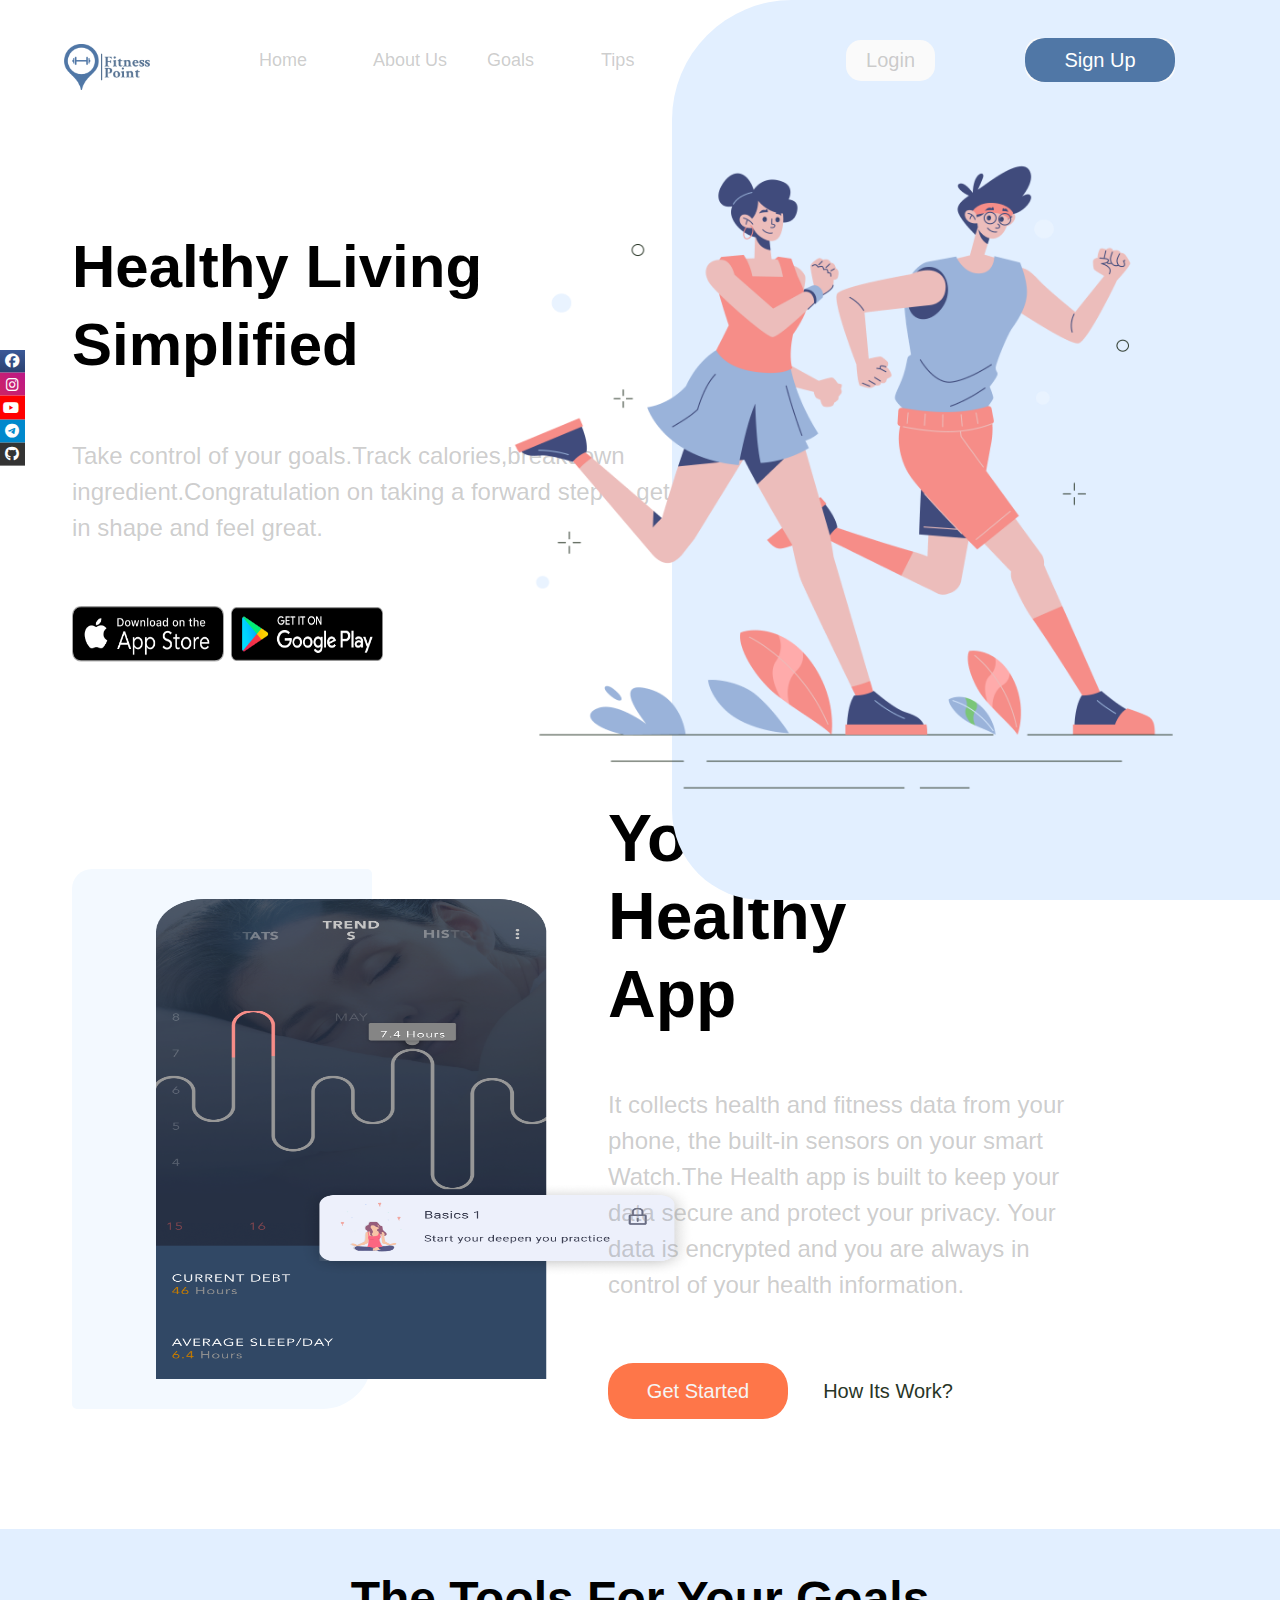
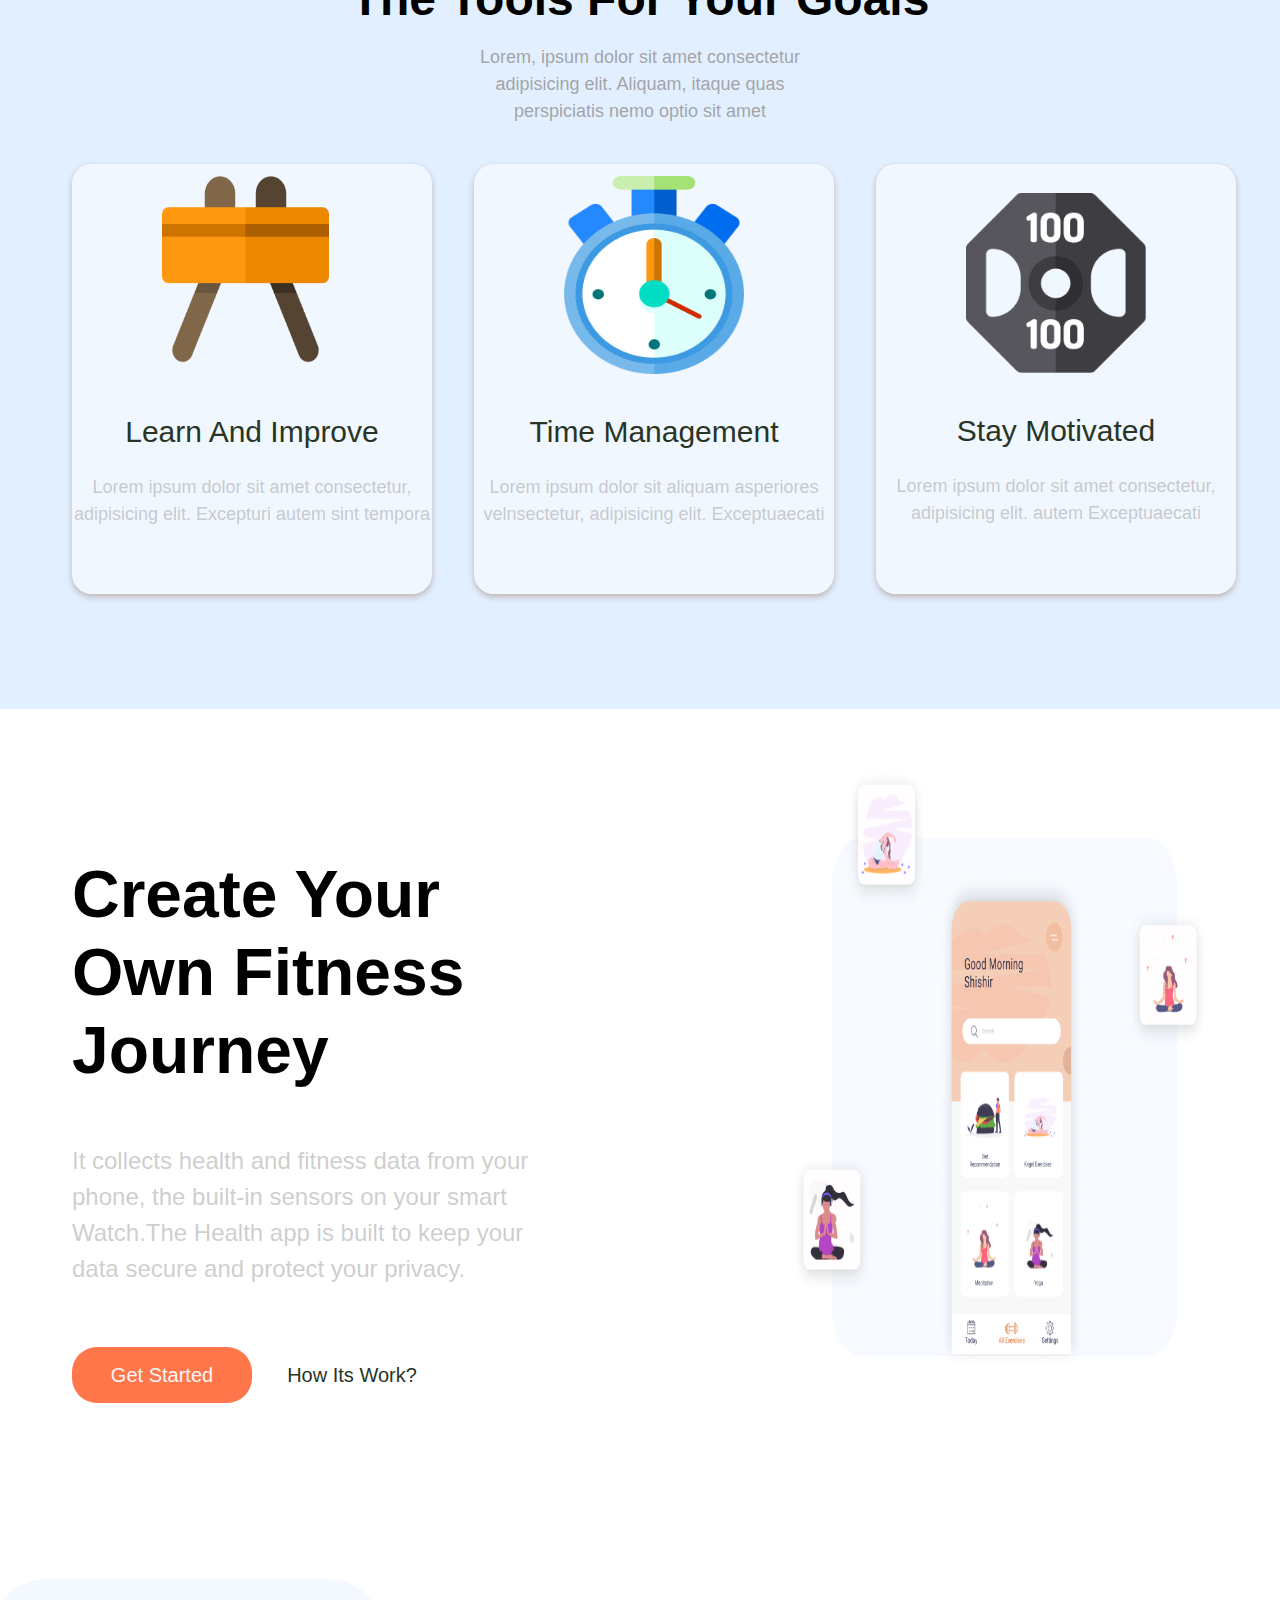
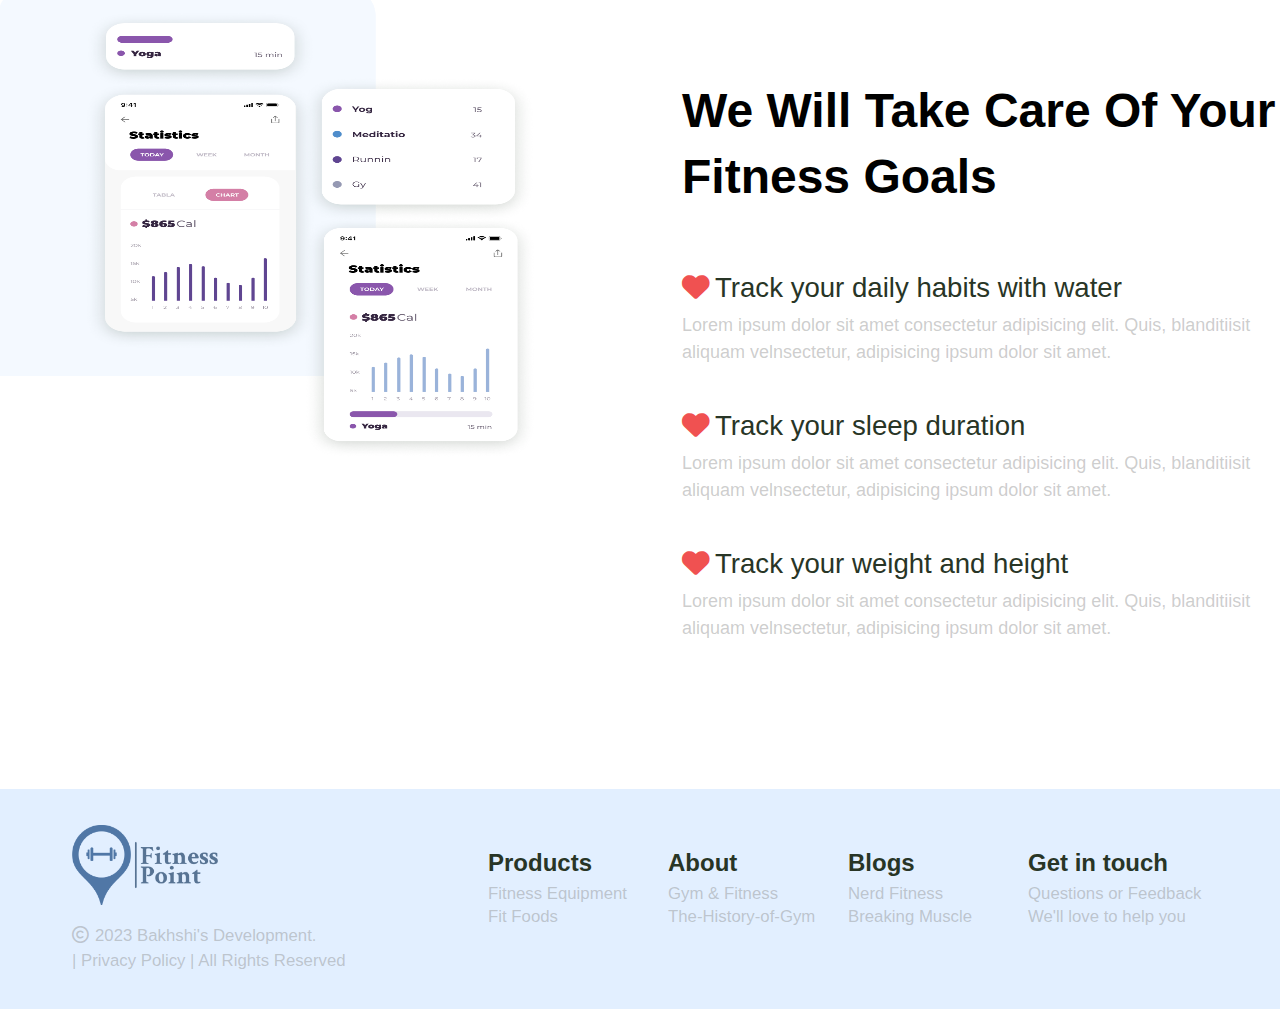
<file: index.html>
<!DOCTYPE html>
<html lang="en">
  <head>
    <meta charset="UTF-8" />
    <meta name="viewport" content="width=device-width, initial-scale=1.0" />
    <title>Fitness Point</title>
    <link rel="icon" href="favicon.png" type="image/png-" />
    
   

    <link rel="stylesheet" href="style.css" />
    <link rel="stylesheet" href="https://cdnjs.cloudflare.com/ajax/libs/font-awesome/6.4.0/css/all.min.css"/>
  </head>

  <body>
    <header>
      <nav>
        <!------------------Left-Side-Menu-------------------------->
        <div class="left-side-menu">
          <div class="logo">
            <a href="#">
              <img src="flogo.png" alt="logo" />
            </a>
          </div>

          <div class="left-sub-menu">
            <a href="Home">
              <li>Home</li>
            </a>
            <a href="#footer">
              <li>About us</li>
            </a>
            <a href="#third-section">
              <li>Goals</li>
            </a>
            <a href="#section-two">
              <li>Tips</li>
            </a>
          </div>
        </div>

        <!------------------Right-Side-Menu------------------------------------>
        <div class="right-side-menu">
          <div class="right-sub-menu">
            <a href="login.html" target="_blank">
              <li>Login</li>
            </a>
            <a class="signup" href="signup.html"target="_blank">
              <input type="button" value="Sign Up" /></a>
            <!-- <button>Sign Up</button> -->
          </div>
        </div>
      </nav>
    </header>
    <section class="main-section">
      <!----------------left-side ----------------->
      <div class="left-side">
        <h1>Healthy living simplified</h1>
        <p>
          Take control of your goals.Track calories,breakdown
          ingredient.Congratulation on taking a forward step to get in shape and
          feel great.
        </p>
        <div class="download-button">
          <a href="https://www.apple.com/in/app-store/">
            <img src="appstore.png" alt="appstore" class="appstore" />
          </a>

          <a href="https://play.google.com/">
            <img src="googlePlay.png" alt="googleplay" />
          </a>
        </div>
      </div>

      <!-----------------right-side ----------------->
      <div class="right-side">
        <img src="heropage.png" alt="Model_img" />
      </div>
    </section>
    <!------------------Second-Section----------------->
    <section class="common-section" id="section-two">
      <!--------------left-side of section-two------------->
      <div class="left-side">
        <figure><img src="section2pic.png" alt="image" /></figure>
      </div>

      <div class="right-side" >
        <h2>Your Daily Healthy App</h2>
        <p>
          It collects health and fitness data from your phone, the built-in
          sensors on your smart Watch.The Health app is built to keep your data
          secure and protect your privacy. Your data is encrypted and you are
          always in control of your health information.
        </p>
        <div class="button">
          <button class="get">Get Started</button>
          <button class="how">How its work?</button>
        </div>
      </div>
    </section>
    <!-----------Third-section----------->
    <section class="third-section" id="third-section">
      <div id="change">
      <h2>The tools for your goals</h2>
      <p>
        Lorem, ipsum dolor sit amet consectetur adipisicing elit. Aliquam,
        itaque quas perspiciatis nemo optio sit amet
      </p></div>
      <div class="section-third-task">
        <div class="section-task1">
          <img src="sectionIcon1.png" alt="icon1" />
          <h3>Learn and improve</h3>
          <p>
            Lorem ipsum dolor sit amet consectetur, adipisicing elit. Excepturi
            autem sint tempora
          </p>
        </div>
        <div class="section-task2">
          <img src="sectionIcon2.png" alt="icon2" />
          <h3>Time Management</h3>
          <p>
            Lorem ipsum dolor sit aliquam asperiores velnsectetur, adipisicing
            elit. Exceptuaecati
          </p>
        </div>
        <div class="section-task3">
          <img src="sectionIcon3.png" alt="icon3" />
          <h3>Stay Motivated</h3>
          <p>
            Lorem ipsum dolor sit amet consectetur, adipisicing elit. autem
            Exceptuaecati
          </p>
        </div>
      </div>
    </section>
    <!----------------------fourth-section-------------->
  
      <section class="common-section" id="section-four">
        <!--------------left-side of section-four------------->
        <div class="right-side">
          <h2>Create your own fitness journey</h2>
          <p>
            It collects health and fitness data from your phone, the built-in
            sensors on your smart Watch.The Health app is built to keep your data
            secure and protect your privacy.
          </p>
          <div class="button">
            <button class="get">Get Started</button>
            <button class="how">How its work?</button>
          </div>
        </div>
        <div class="left-side">
        <img src="section4img.png" alt="image"/>
        </div>
      </section>
      <!----------------------fifth-section-------------->
      <section class="common-section" id="section-five">
        <!--------------left-side of section-fifth------------->
        <div class="left-side">
          <img src="section5.png" alt="image" />
        </div>
  
        <div class="right">
          <h2>we will take care of your fitness goals</h2>
          <div class="points">
            <div class="point1">
                <h3> <i class="fa-solid fa-heart"> </i>Track your daily habits with water</h3>
                <p>Lorem ipsum dolor sit amet consectetur adipisicing elit. Quis, blanditiisit aliquam velnsectetur, adipisicing ipsum dolor sit amet.</p>
            </div>
            <div class="point2">
                <h3><i class="fa-solid fa-heart"></i>Track your sleep duration</h3>
                <p>Lorem ipsum dolor sit amet consectetur adipisicing elit. Quis, blanditiisit aliquam velnsectetur, adipisicing ipsum dolor sit amet.</p>
            </div>
            <div class="point3">
                <h3><i class="fa-solid fa-heart"></i>Track your weight and height</h3>
                <p>Lorem ipsum dolor sit amet consectetur adipisicing elit. Quis, blanditiisit aliquam velnsectetur, adipisicing ipsum dolor sit amet.</p>
            </div>
        </div>
      </section>
      <!-----------------sixth-section---------------->
    <footer>
      <div class="footer-logo" id="footer">
        <img id="logo" src="flogo.png" alt="logo">
        <p> <i class="fa-regular fa-copyright" id="copy-right"></i>2023 Bakhshi's Development.<br>| Privacy Policy | All Rights Reserved </p>
      </div>
      <div class="footer-menu">
        <div class="footer-1">
          <h4>Products</h4>
          <a href="https://www.flipkart.com/exercise-fitness/fitness-equipment/pr?sid=qoc%2Camf" target="_blank"><li>Fitness Equipment</li></a>
          <a href="https://www.amazon.in/Gym-Food/s?k=Gym+Food"target="_blank"><li>Fit Foods</li></a>
        </div>
        <div class="footer-2">
          <h4>About</h4>
          </h3>
          <a href="https://www.gymandfitness.com.au/pages/about-us"target="_blank"><li> Gym & Fitness</li></a>
          <a href="https://www.indiatimes.com/health/healthyliving/the-history-of-gyms-242146.html"target="_blank"><li>The-History-of-Gym</li></a>
        </div>
        <div class="footer-3">
          <h4>Blogs</h4>
          <a href="https://www.nerdfitness.com/blog/"target="_blank"><li>Nerd Fitness</li></a>
          <a href="https://breakingmuscle.com/"target="_blank"><li>Breaking Muscle</li></a>
        </div>
        <div class="footer-4">
          <h4>Get in touch</h4>
          <a href="https://www.anytimefitness.co.in/club-feedback/"target="_blank"><li>Questions or Feedback</li></a>
          <a href="#"><li>We'll love to help you</li></a>
        </div>
      </div>
    </footer>
    <div class="icon-bar">
      <a href="https://www.facebook.com/taahaa.bakhshi/" class="facebook" target="_blank">Click here to visit<i class="fa-brands fa-facebook"></i>
      </a>
      <a href="https://www.instagram.com/its_bakhshi05/" class="instagram" target="_blank">Click here to visit<i class="fa-brands fa-instagram"></i>
      </a>
      <a href="https://www.youtube.com/channel/UCaSuXhLsqfSyjsbiVeImzHQ" class="youtube" target="_blank">Click here to visit<i class="fa-brands fa-youtube"></i>
      </a>
      <a href="#" class="telegram" >Click here to visit <i class="fa-brands fa-telegram"></i>
        <a href="https://github.com/mdtaahaabakhshi" class="github" target="_blank">Click here to visit <i class="fa-brands fa-github"></i>
      </a>
      </a>
    </div>
  </body>
</html>
</file>
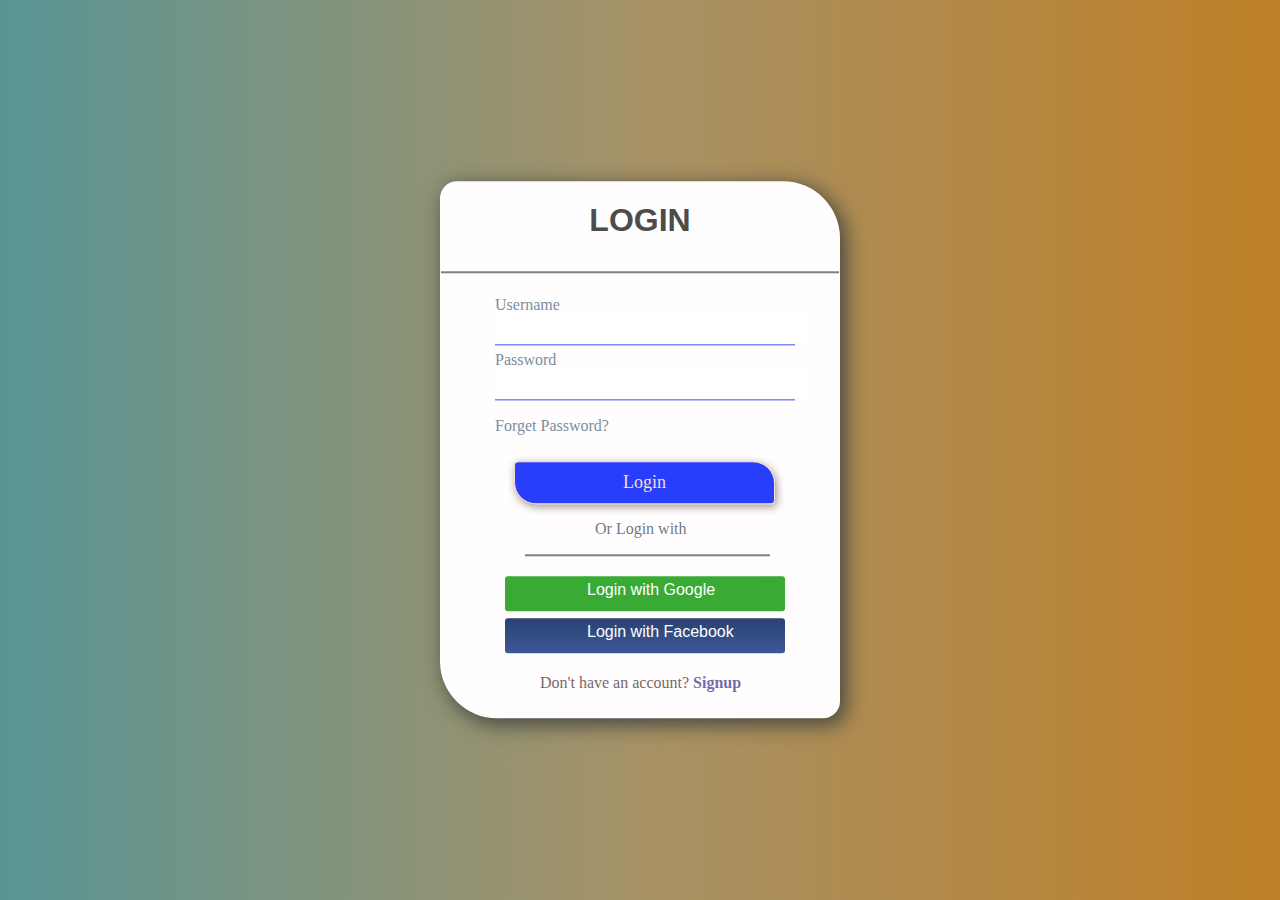
<file: login.html>
<!DOCTYPE html>
<html lang="en">
  <head>
    <meta charset="UTF-8" />
    <meta http-equiv="X-UA-Compatible" content="IE=edge" />
    <meta name="viewport" content="width=device-width, initial-scale=1.0" />
    <title>Login Page</title>

    <style>
      body {
        margin: 0;
        padding: 0;
        font-family: Cambria, Cochin, Georgia, Times, "Times New Roman", serif;
        background: linear-gradient(
          90deg,
          rgb(89, 149, 149) 0%,
          rgb(167, 146, 102) 50%,
          rgb(190, 127, 39) 100%
        );
        height: 100vh;
        overflow: hidden;
      }
      .container h1 {
        text-transform: uppercase;
        color: rgb(123, 84, 27);
        opacity: 0.9;
        font-family: Verdana, Geneva, Tahoma, sans-serif;
        margin-bottom: 12px;
      }
      #line {
        width: 99%;
        margin-left: 1px;
        margin-bottom: 12px;
        border: 1px solid gray;
      }

      .container {
        position: absolute;
        top: 50%;
        left: 50%;
        transform: translate(-50%, -50%);
        width: 400px;
        background: rgb(255, 253, 253);
        border-radius: 17px 57px;
        box-shadow: 5px 5px 20px 1px rgb(70, 72, 66);
        animation: glow 2s 2s infinite alternate;
      }
      @keyframes glow {
        50% {
          box-shadow: 5px 5px 15px 3px rgb(68, 71, 63);
        }
        100% {
          box-shadow: 5px 5px 23px 4px rgb(62, 53, 46);
        }
      }
      .container h1 {
        text-align: center;
        padding: 0 0 20px 0;
        font-family: "Segoe UI", Tahoma, Geneva, Verdana, sans-serif;
        color: rgb(56, 58, 59);
      }
      .container form {
        padding: 5px 50px;
        box-sizing: border-box;
      }
      form .txt_field {
        position:relative;
        margin: 6px 5px;
        border-bottom: 1.6px solid rgb(10, 32, 228);
        width: 100%;
      }
      .txt_field input {
        width:100%;
        padding: 0px 5px;
        height: 30px;
        font-size: 16px;
        border: none;
      }
      input:focus{
        outline: none;
       border-bottom-color:rgb(10, 32, 228); 
      
      }
      .pass {
        margin: 17px 0 20px 5px;
        color: rgb(122, 142, 160);
      }
      .pass:hover {
        cursor: pointer;
        text-decoration: underline;
        color: rgb(93, 107, 118);
      }
      .txt_field label {
        color: rgb(122, 142, 160);
      }
      input[type="button"] {
        width: 87%;
        padding: 10px 0;
        margin: 2% 8%;
        border-radius: 4px 22px;
        background-color: rgba(31, 53, 251, 0.956);
        box-shadow: 1.5px 2.5px 9px rgb(157, 144, 139);
        border: 1px solid;
        color: rgb(246, 221, 213);
        font-size: 18px;
        font-family: Cambria, Cochin, Georgia, Times, "Times New Roman", serif;
      }
      input[type="button"]:hover {
        background-color: rgba(16, 35, 208, 0.978);
        color: rgb(223, 215, 212);
        cursor: pointer;
  
      }
      .signup {
        margin: 21px 50px;
        color: rgb(119, 104, 104);
        width: 100%;
      }
      .signup a {
        text-decoration: none;
        color: rgba(86, 81, 158, 0.845);
        font-weight: bolder;
      }

      .fb {
        background-image: linear-gradient(to top, #3b5998, #2b4170);
        color: white;
        height: 25px;
        padding: 5px 50px;
        margin-top: 7px;
        width: 180px;
        font-family: "Gill Sans", "Gill Sans MT", Calibri, "Trebuchet MS",
          sans-serif;
        margin-left: 15px;
        border-radius: 3px;
      }
      .gg {
        background-color: rgba(6, 149, 1, 0.797);
        height: 25px;
        color: white;
        padding: 5px 50px;
        margin-top: 20px;
        margin-left: 15px;
        font-family: "Gill Sans", "Gill Sans MT", Calibri, "Trebuchet MS",
          sans-serif;
        width: 180px;
        border-radius: 3px;
      }
      .gg a {
        text-decoration: none;
        color: white;
        padding-left: 2rem;
      }
      .gg:hover {
        background-color: rgb(6, 149, 1);
      }

      .fb a {
        text-decoration: none;
        color: white;
        padding-left:2rem;
      }
      .fb:hover {
        background-image: linear-gradient(to top, #34559c, #113073);
      }
      p {
        margin-left: 35%;
        margin-top: 10px;
      }
      p {
        color: rgba(67, 80, 92, 0.782);
      }
      .line {
        width: 245px;
        margin-left: 35px;
        border-bottom: 2px solid gray;
      }
    </style>
  </head>

  <body>
    <div class="container">
      <h1>Login</h1>
      <div id="line"></div>
      <form method="post">
        <div class="txt_field">
          <label for="user">Username</label>
          <input type="text" required />
        </div>
        <div class="txt_field">
          <label for="password">Password</label>
          <input type="password" required />
        </div>
        <div>
          <div class="pass">Forget Password?</div>
          <a href="loginchild.html"target="_blank">
          <input type="button" value="Login" /></a>
          <p>Or Login with</p>
          <div class="line"></div>
          <div class="gg"><a href="https://www.google.com" target="_blank">Login with Google</a></div>
          <div class="fb"><a href="https://www.facebook.com/" target="_blank">Login with Facebook</a></div>
          <div class="signup">Don't have an account? <a href="signup.html">Signup</a></div>
          <div></div>
        </div>
      </form>
    </div>
  </body>
</html>
</file>
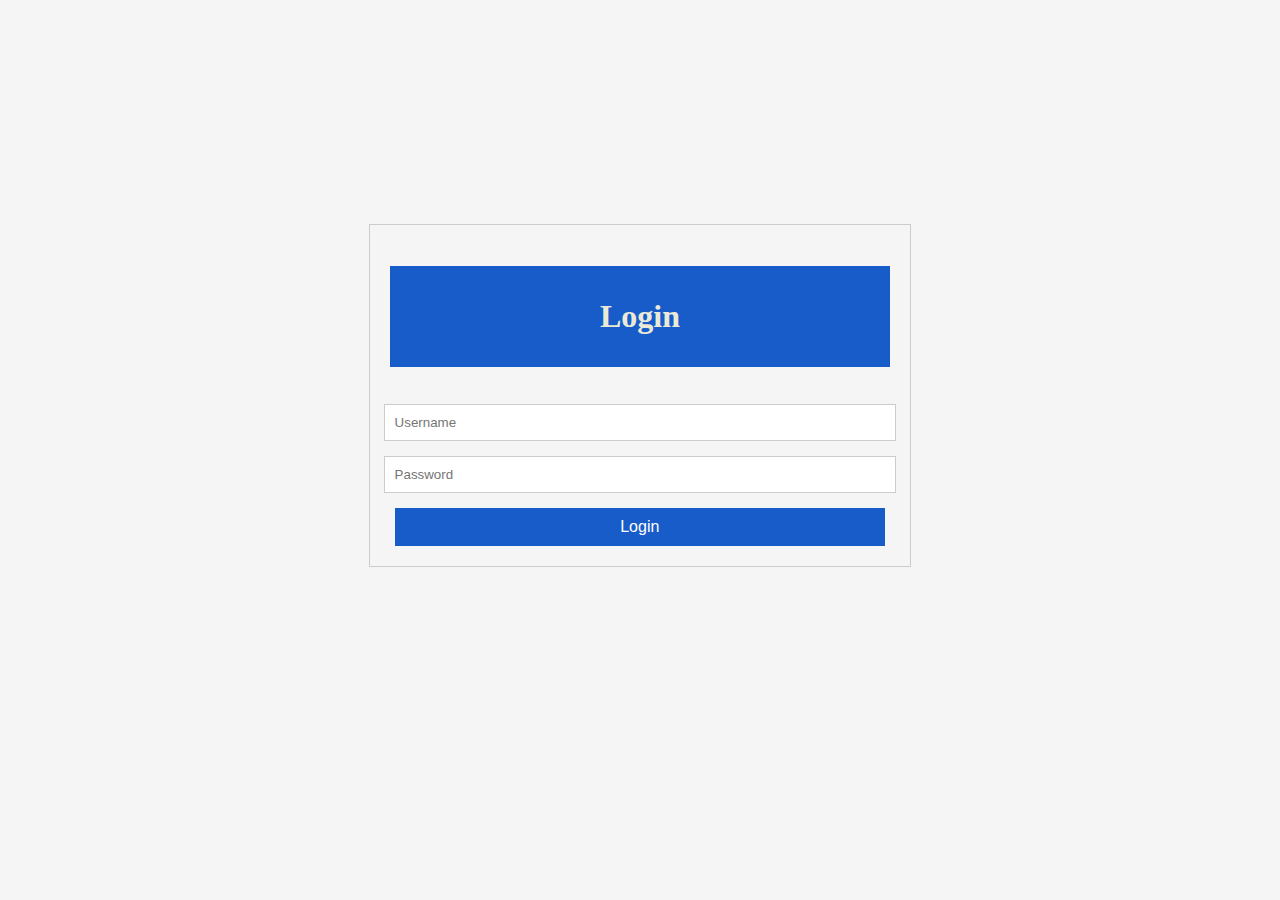
<file: loginchild.html>
<!DOCTYPE html>
<html>
<head>
  <title>Login Page</title>
 <style>
    body {
  background-color: #f5f5f5;
}

.container {

  border: 1px solid #ccc;

  width: 500px;
  margin: 14rem auto ;
  padding: 20px;
}

h1 {
  text-align: center;
  background-color: rgb(24, 92, 202);
  padding: 2rem 0;
  color: #eaead7;
}

form {
  margin-top: 20px;
}

input {
  width: 98%;
  padding: 10px;
  border: 1px solid #ccc;
  margin-top: 15px;
  margin-left: -0.4rem;
}

input[type="submit"] {
  background-color:rgb(24, 92, 202);
;
  color: #fff;
  padding: 10px;
  border: none;
  cursor: pointer;
  margin-left: 0.3rem;
  font-size: 16px;
}
input[type="submit"]:hover{
    background-color: rgb(15, 66, 149);

}

 </style>
</head>
<body>
  <div class="container">
    <h1>Login</h1>
    <form action="login.php" method="post">
      <input type="text" name="username" placeholder="Username">
      <input type="password" name="password" placeholder="Password">
      <input type="submit" value="Login">
    </form>
  </div>
</body>
</html>
</file>
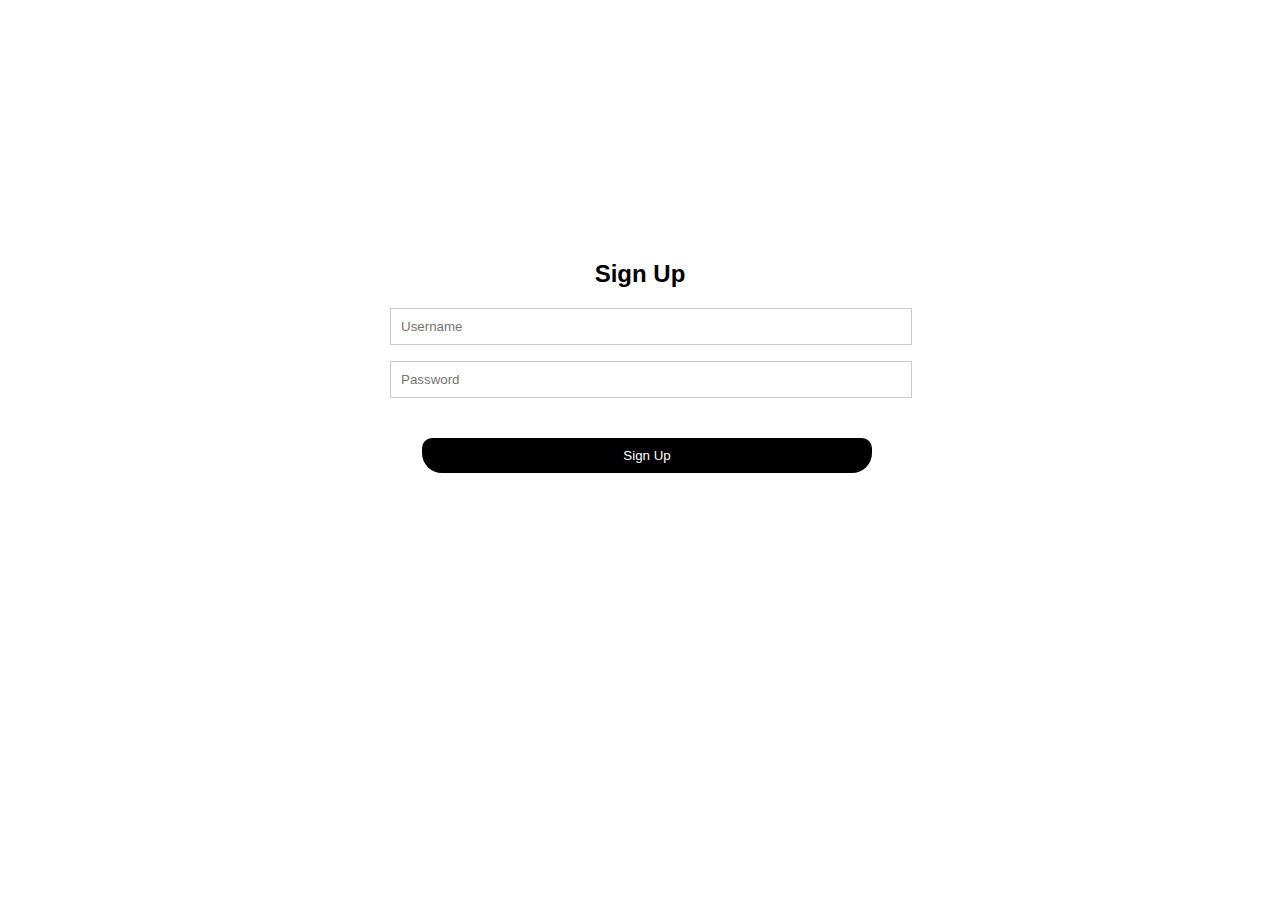
<file: signup.html>
<!DOCTYPE html>
<html>
<head>
  <title>Sign Up</title>
 <style>
    body {
  background-color: #fff;
  font-family: sans-serif;
}

.container {
  width: 500px;
  margin: 14rem auto ;
  padding: 20px;
}

h1 {
  text-align: center;
  font-size: 24px;
}

form {
  margin-top: 20px;
}

input {
  width: 100%;
  padding: 10px;
  border: 1px solid #ccc;
  margin-bottom: 1rem;
}

input[type="submit"] {
  background-color: #000;
  color: #fff;
  border:#ccc;
  border-radius:  10px 10px 20px 20px;
  cursor: pointer;
margin-top: 1.5rem;
margin-left: 2rem;
width: 90%;
}
 </style>
</head>
<body>
  <div class="container">
    <h1>Sign Up</h1>
    <form action="signup.php" method="post">
      <input type="text" name="username" placeholder="Username">
      <input type="password" name="password" placeholder="Password">
      <input type="submit" value="Sign Up">
    </form>
  </div>
</body>
</html>
</file>
<file: style.css>
* {
  margin: 0;
  padding: 0;
  box-sizing: border-box;
}
html {
  font-size: 75%;
  scroll-behavior: smooth;
}
:root {
  --main-color: #283526;
  --primary-color: #8888886b;
  --button-background: #5077a6;
  --primary-button-background: #fe7649;
  --background-color: #e2efff;
}

h1,
h2 {
  font-family: "Franklin Gothic Medium", "Arial Narrow", Arial, sans-serif;
}
h4,
h3 {
  font-family: "Gill Sans", sans-serif;
  color: var(--main-color);
}
h3 {
  font-weight: 200;
  font-size: 3rem;
  line-height: 7rem;
  text-transform: capitalize;
}
p,
a,
li,
button {
  font-family: sans-serif;
  color: var(--primary-color);
}
p {
  font-size: 2rem;
  line-height: 150%;
  font-style: normal;
  font-weight: normal;
}
a {
  text-decoration: none;
  cursor: pointer;
}
li {
  list-style: none;
}
header nav .right-side-menu .right-sub-menu a input[type="button"] {
  padding: 1rem 3rem;
  border-radius: 20px;
  border: none;
  text-transform: capitalize;
  line-height: 20px;
  cursor: pointer;
  font-weight: normal;
  font-style: normal;
  font-size: 20px;
  z-index: 1;
  width: 150px;
}
button {
  padding: 1rem 3rem;
  border-radius: 25px;
  border: none;
  text-transform: capitalize;
  line-height: 20px;
  cursor: pointer;
  font-weight: normal;
  font-style: normal;
  font-size: 20px;
  z-index: 1;
  width: 150px;
}

header {
  padding: 0px 30px;
}

header nav {
  display: flex;
  justify-content: space-between;
  align-items: center;
  height: 10rem;
  width: 100%;
  margin-left: 10px;
}
header nav .left-side-menu {
  display: flex;
  justify-content: space-between;
  align-items: center;
  width: 55%;
}
header nav .left-side-menu a img {
  padding-left: 2rem;
  padding-top: 1.5rem;
  width: 60%;
}
header nav .left-side-menu .left-sub-menu {
  height: inherit;
  display: flex;
}
header nav .left-side-menu .left-sub-menu a {
  margin-left: 3rem;
  z-index: 1;
}
header nav .left-side-menu .left-sub-menu a li {
  line-height: 2rem;
  width: 6.5rem;
  text-transform: capitalize;
  font-size: 18px;
}
header nav .right-side-menu {
  display: flex;
  justify-self: center;
  width: 50%;
}
header nav .right-side-menu .right-sub-menu {
  display: flex;
  height: inherit;
  align-items: center;
  margin: 0 65px;
  width: 100%;
  justify-content: flex-end;
}
header nav .right-side-menu .right-sub-menu a {
  margin-right: 90px;
  padding: 9px 20px;
  font-size: 20px;
  background-color: rgb(250, 250, 250);
  border-radius: 15px;
  z-index: 2;
}
header nav .right-side-menu .right-sub-menu .signup {
  margin-right: 20px;
  padding: 0px 0px;
  font-size: 20px;
  background-color: rgb(250, 250, 250);
  border-radius: 15px;
  z-index: 2;
}

header nav .right-side-menu .right-sub-menu input[type="button"] {
  color: white;
  background-color: var(--button-background);
  padding: 11px;
  width: 20%;
}
header nav .right-side-menu .right-sub-menu input[type="button"]:hover {
  background-color: #315e96;
  transform: scaleX(1.1);
  transition: 0.2s;
}
header nav .right-side-menu .right-sub-menu a li:hover {
  color: var(--button-background);
  transform: scaleX(1.1);
  width: 100%;
  transition: 0.2s;
}
header nav .left-side-menu .left-sub-menu a li:hover {
  color: #888888b5;
  text-decoration: underline;
  transform: scaleX(1.1);
  transition: 0.3s;
}
.main-section {
  padding: 0 6rem;
  width: 100%;
  height: 100%;
  display: flex;
  justify-content: space-between;
  align-items: center;
  margin: 2rem 0rem;
}
.main-section h1 {
  width: 50rem;
  font-size: 5rem;
  margin-top: 7rem;
  line-height: 6.5rem;
  margin-bottom: 4.5rem;
  font-family: sans-serif;
  text-transform: capitalize;
}
.main-section p {
  width: 50rem;
  margin-bottom: 5rem;
}
.main-section .download-button a img {
  width: 13rem;
  height: 4.5rem;
  padding-right: 4px;
}

.main-section .download-button .appstore {
  height: 5.1rem;
  margin-bottom: -0.5rem;
}
.main-section .right-side {
  width: 47.5%;
  height: 100vh;
  background-color: var(--background-color);
  position: absolute;
  top: 0;
  right: 0;
  border-radius: 120px 0px 0px 90px;
  display: flex;
  align-items: center;
  justify-content: center;
}
.main-section .right-side img {
  width: 100rem;
  height: 60rem;
  margin-right: 20rem;
  margin-top: 4.5rem;
}
/* left-side of section-two */
.common-section {
  width: 100%;
  height: 70rem;
  display: flex;
  align-items: center;
  justify-content: center;
  padding: 6rem;
}
.common-section .left-side {
  height: inherit;
  width: inherit;
}
.common-section .left-side img {
  height: 40rem;
  width: 45rem;
  margin-top: 2.5rem;
  margin-left: 7rem;
  border-radius: 1.5rem 0 2rem;
}
.common-section .left-side figure {
  width: 25rem;
  height: 45rem;
  background-color: #f3f9ff;
  border-radius: 20px 5px 50px;
  margin-top: 15rem;
}
.common-section .right-side h2 {
  width: 30rem;
  font-weight: bold;
  font-size: 5.5rem;
  line-height: 6.5rem;
  text-transform: capitalize;
  margin-bottom: 4.5rem;
  margin-right: 20rem;
}
.common-section .right-side p {
  width: 40rem;
  line-height: 3rem;
  margin-bottom: 5rem;
  text-transform: none;
}
.common-section .right-side .get {
  padding: 1.5rem 2rem;
  width: 15rem;
  margin-right: 7px;
  background-color: var(--primary-button-background);
  color: whitesmoke;
}
.common-section .right-side .how {
  padding: 1.5rem 2rem;
  width: 15rem;
  margin-right: 7px;
  color: var(--main-color);
  background-color: transparent;
}
.common-section .right-side .get:hover {
  background-color: #c8522a;
}
.common-section .right-side .how:hover {
  background-color: var(--primary-button-background);
  color: white;
  transition: 0.2s;
}
.third-section {
  width: 100%;
  height: 65rem;
  background: var(--background-color);
  padding: 3rem 6rem;
}
.third-section h2 {
  font-size: 4rem;
  margin-top: 0.5rem;
  margin-bottom: 1.5rem;
  text-align: center;
  text-transform: capitalize;
}

.third-section p {
  width: 30rem;
  height: 2rem;
  text-align: center;
  margin: auto;
  margin-bottom: 8rem;
  font-size: 1.5rem;
}
#change p {
  color: #898686b9;
}
.third-section .section-third-task {
  display: grid;
  grid-template-columns: 1fr 1fr 1fr;
  grid-column-gap: 3.5rem;
}
.third-section .section-third-task .section-task1,
.third-section .section-third-task .section-task2,
.third-section .section-third-task .section-task3 {
  padding-top: 1rem;
  text-align: center;
  transition: all 0.3s linear;
  border-radius: 20px;
}
.third-section .section-third-task .section-task1 h3,
.third-section .section-third-task .section-task2 h3,
.third-section .section-third-task .section-task3 h3 {
  font-size: 2.5rem;
  text-transform: capitalize;
  margin-top: 1rem;
}

.third-section .section-third-task .section-task3 img {
  width: 15rem;
  height: 15rem;
  margin-top: 1.4rem;
  /* translate: all 0.3s; */
}
.third-section .section-third-task .section-task1 img,
.third-section .section-third-task .section-task2 img {
  height: 16.5rem;
  width: 15rem;
}
.third-section .section-third-task .section-task1,
.third-section .section-third-task .section-task2,
.third-section .section-third-task .section-task3 {
  background-color: rgba(255, 255, 255, 0.511);
  box-shadow: 0rem 0.25rem 0.5rem rgb(188, 182, 182);
}

.third-section .section-third-task .section-task1:hover,
.third-section .section-third-task .section-task2:hover,
.third-section .section-third-task .section-task3:hover {
  background-color: white;
  box-shadow: 0rem 0.5rem 2rem gray;
}
.third-section .section-third-task .section-task1:hover img,
.third-section .section-third-task .section-task2:hover img,
.third-section .section-third-task .section-task3:hover img {
  transform: rotate(7deg);
}
#section-four .right-side h2 {
  width: 40rem;
  text-transform: capitalize;
}

#section-four .left-side img {
  width: inherit;
  height: 50rem;
  margin: 0;
  margin-top: 5rem;
}
#section-five .left-side img {
  margin-left: 0;
}
#section-five .right {
  justify-content: flex-start;
  padding-top: 0rem;
}
#section-five .right h2 {
  width: 50rem;
  font-size: 4rem;
  margin-left: 12rem;
  line-height: 5.5rem;
  text-transform: capitalize;
  margin-bottom: 3rem;
}
#section-five .right h3 {
  text-transform: none;
  margin-left: 12rem;
  font-size: 2.3rem;
  margin-bottom: -1.5rem;
}
#section-five .right p {
  height: 4.5rem;
  font-size: 1.5rem;
  margin-left: 12rem;
  margin-bottom: 1.5rem;
}
.fa-heart {
  color: #f05151;
  padding-right: 5px;
}
/* -----------------sixth-section-Footer---------------- */
.footer-logo #logo {
  width: 35%;
  padding-bottom: 1rem;
}
#copy-right {
  margin-right: 0.5rem;
}
footer {
  width: 100%;
  height: auto;
  padding: 3rem 6rem;
  background: var(--background-color);
  display: flex;
  justify-content: space-between;
}
footer .footer-menu {
  display: grid;
  grid-template-columns: 2fr 2fr 2fr 1fr;
  margin-top: 2rem;
}

footer h4 {
  font-size: 2rem;
  width: 15rem;
  padding-bottom: 0.5rem;
}
footer a {
  font-size: 1.4rem;
  line-height: 1.9rem;
}
footer p {
  font-size: 1.4rem;
  padding-top: 0.2rem;
}
.icon-bar {
  position: fixed;
  top: 33rem;
  transform: translateY(-40%);
}
.icon-bar a {
  width: 13.5rem;
  color: rgb(255, 253, 253);
  display: flex;
  justify-content: flex-end;
  align-items: center;
  font-size: 1.2rem;
  padding: 0.3rem 0.5rem;
  transition: all 0.5s ease-out;
  transform: translateX(-11.4rem);
}
.icon-bar a:hover {
  transform: translateX(0);
}
.icon-bar a .fa-brands {
  padding-left: 0.7rem;
  animation: zoom 2s ease-in alternate-reverse infinite;
}
@keyframes zoom {
  from {
    transform: scale(0.5);
  }
  to {
    transform: scale(1);
  }
}
.icon-bar .facebook {
  background: -moz-linear-gradient(top, #3b5998, #2b4170);
  background: -ms-linear-gradient(top, #3b5998, #2b4170);
  background: -webkit-linear-gradient(top, #3b5998, #2b4170);
}
.icon-bar .instagram {
  background: #f09433;
  background: -moz-linear-gradient(
    45deg,
    #f09433 0%,
    #e6683c 25%,
    #dc2743 50%,
    #cc2366 75%,
    #bc1888 100%
  );
  background: -webkit-linear-gradient(
    45deg,
    #f09433 0%,
    #e6683c 25%,
    #dc2743 50%,
    #cc2366 75%,
    #bc1888 100%
  );
  background: linear-gradient(
    45deg,
    #f09433 0%,
    #e6683c 25%,
    #dc2743 50%,
    #cc2366 75%,
    #bc1888 100%
  );
}
.icon-bar .github {
  background-color: #333;
}
.icon-bar .youtube {
  background: #ff0000;
}
.icon-bar .telegram {
  background: #0088cc;
}
</file>
